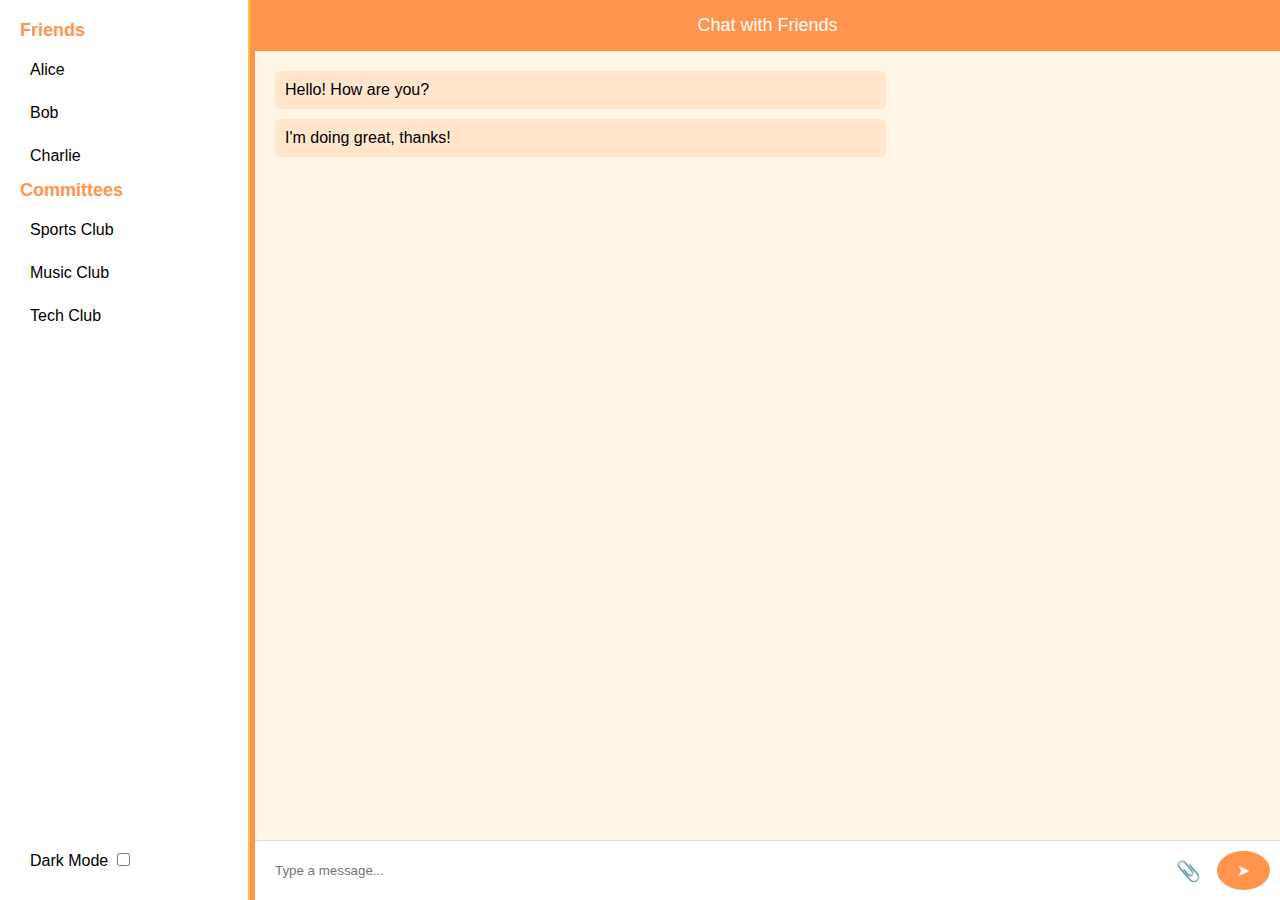
<file: website/frontend/chatpage/index.html>
<!DOCTYPE html>
<html lang="en">
<head>
  <meta charset="UTF-8">
  <meta name="viewport" content="width=device-width, initial-scale=1.0">
  <title>Discord-Like Interface with WhatsApp Features</title>
  <link rel="stylesheet" href="styles.css">
</head>
<body>
  <div class="container">
    <!-- Sidebar for friends and committees -->
    <div class="sidebar">
      <div class="section-title">Friends</div>
      <ul class="friends-list">
        <li class="friend-item">Alice</li>
        <li class="friend-item">Bob</li>
        <li class="friend-item">Charlie</li>
      </ul>
      <div class="section-title">Committees</div>
      <ul class="committees-list">
        <li class="committee-item">Sports Club</li>
        <li class="committee-item">Music Club</li>
        <li class="committee-item">Tech Club</li>
      </ul>
      <div class="dark-mode-toggle">
        <label for="dark-mode">Dark Mode</label>
        <input type="checkbox" id="dark-mode">
      </div>
    </div>

    <!-- Draggable Divider -->
    <div class="divider" id="divider"></div>

    <!-- Main chat area -->
    <div class="chat-area">
      <div class="chat-header">Chat with Friends</div>
      <div class="chat-box">
        <div class="message">Hello! How are you?</div>
        <div class="message">I'm doing great, thanks!</div>
      </div>
      <div class="chat-input">
        <input type="text" placeholder="Type a message..." id="message-input">
        <input type="file" id="file-input" style="display: none;">
        <button id="file-button">📎</button>
        <button id="send-button">➤</button>
      </div>
    </div>
  </div>

  <script src="scripts.js"></script>
</body>
</html>
</file>
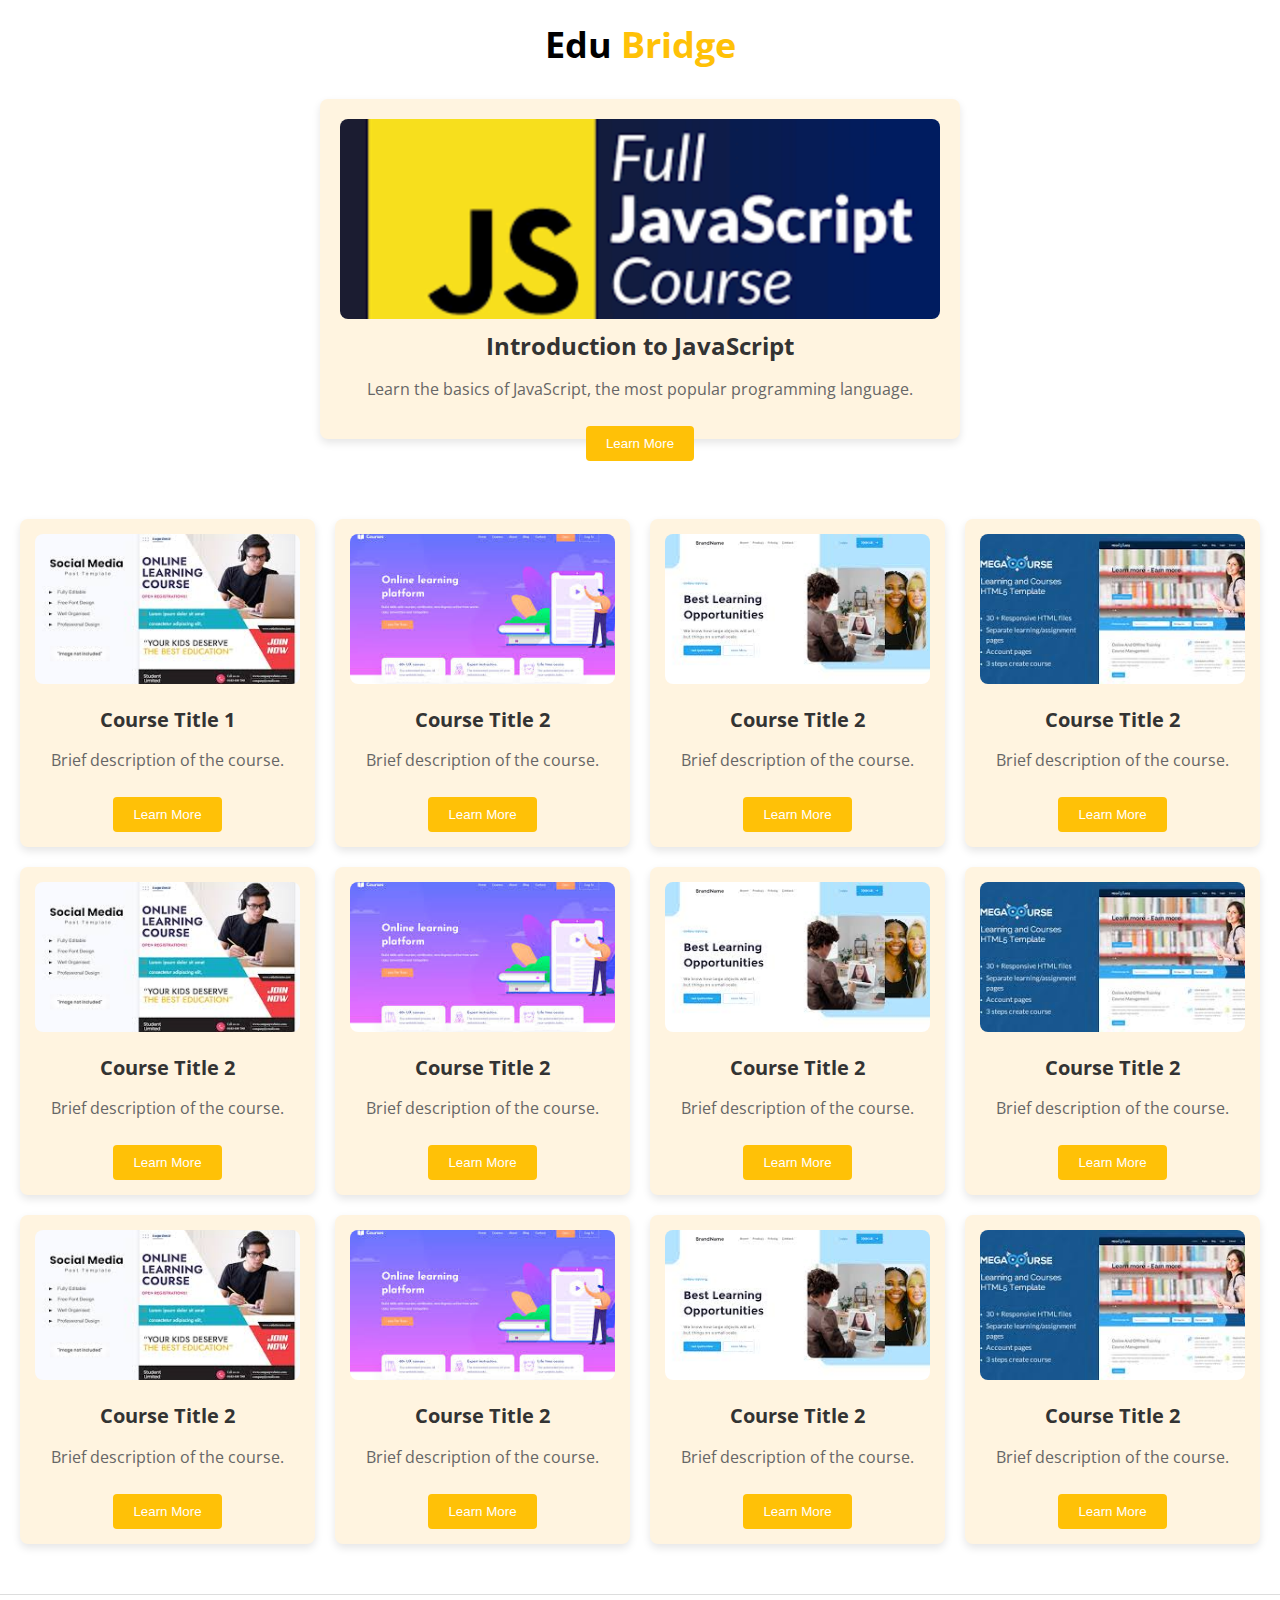
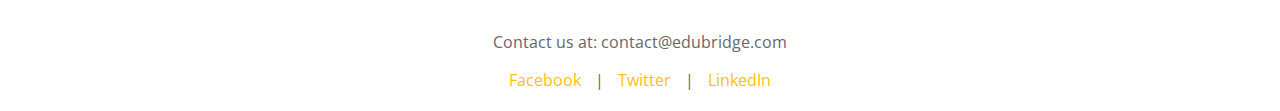
<file: website/frontend/coursepage/index.html>
<!DOCTYPE html>
<html lang="en">
<head>
    <meta charset="UTF-8">
    <meta http-equiv="X-UA-Compatible" content="IE=edge">
    <meta name="viewport" content="width=device-width, initial-scale=1.0">
    <title>Edu Bridge</title>
    <link href="https://fonts.googleapis.com/css2?family=Open+Sans:wght@300;400;600&display=swap" rel="stylesheet">
    <link rel="stylesheet" href="styles.css">
</head>
<body>
    <!-- Header Section -->
    <header class="header">
        <h1><span class="black">Edu</span> <span class="light-orange">Bridge</span></h1>
    </header>

    <!-- Hero Section: Trending Courses Carousel -->
    <section class="hero">
        <div class="trending-course-box" id="trendingCourseBox">
            <!-- Trending courses will be inserted here by JavaScript -->
        </div>
    </section>

    <!-- Course Section: Grid/List of Available Courses -->
    <section class="course-section">
        <div class="course-container">
            <!-- Add your course items here -->
            <div class="course-item">
                <img src="img1.jpeg" alt="Course 1">
                <h2>Course Title 1</h2>
                <p>Brief description of the course.</p>
                <button class="cta-button">Learn More</button>
            </div>
            <div class="course-item">
                <img src="img2.jpeg" alt="Course 2">
                <h2>Course Title 2</h2>
                <p>Brief description of the course.</p>
                <button class="cta-button">Learn More</button>
            </div>
            <div class="course-item">
                <img src="img3.jpeg" alt="Course 2">
                <h2>Course Title 2</h2>
                <p>Brief description of the course.</p>
                <button class="cta-button">Learn More</button>
            </div>
            <div class="course-item">
                <img src="img4.jpeg" alt="Course 2">
                <h2>Course Title 2</h2>
                <p>Brief description of the course.</p>
                <button class="cta-button">Learn More</button>
            </div>
            <div class="course-item">
                <img src="img1.jpeg" alt="Course 2">
                <h2>Course Title 2</h2>
                <p>Brief description of the course.</p>
                <button class="cta-button">Learn More</button>
            </div>
            <div class="course-item">
                <img src="img2.jpeg" alt="Course 2">
                <h2>Course Title 2</h2>
                <p>Brief description of the course.</p>
                <button class="cta-button">Learn More</button>
            </div>
            <div class="course-item">
                <img src="img3.jpeg" alt="Course 2">
                <h2>Course Title 2</h2>
                <p>Brief description of the course.</p>
                <button class="cta-button">Learn More</button>
            </div>
            <div class="course-item">
                <img src="img4.jpeg" alt="Course 2">
                <h2>Course Title 2</h2>
                <p>Brief description of the course.</p>
                <button class="cta-button">Learn More</button>
            </div>
            <div class="course-item">
                <img src="img1.jpeg" alt="Course 2">
                <h2>Course Title 2</h2>
                <p>Brief description of the course.</p>
                <button class="cta-button">Learn More</button>
            </div>
            <div class="course-item">
                <img src="img2.jpeg" alt="Course 2">
                <h2>Course Title 2</h2>
                <p>Brief description of the course.</p>
                <button class="cta-button">Learn More</button>
            </div>
            <div class="course-item">
                <img src="img3.jpeg" alt="Course 2">
                <h2>Course Title 2</h2>
                <p>Brief description of the course.</p>
                <button class="cta-button">Learn More</button>
            </div>
            <div class="course-item">
                <img src="img4.jpeg" alt="Course 2">
                <h2>Course Title 2</h2>
                <p>Brief description of the course.</p>
                <button class="cta-button">Learn More</button>
            </div>
            <!-- Add more course items as needed -->
        </div>
    </section>

    <!-- Footer Section -->
    <footer class="footer">
        <p>Contact us at: contact@edubridge.com</p>
        <div class="social-media">
            <a href="#">Facebook</a> | <a href="#">Twitter</a> | <a href="#">LinkedIn</a>
        </div>
    </footer>

    <script src="scripts.js"></script>
</body>
</html>
</file>
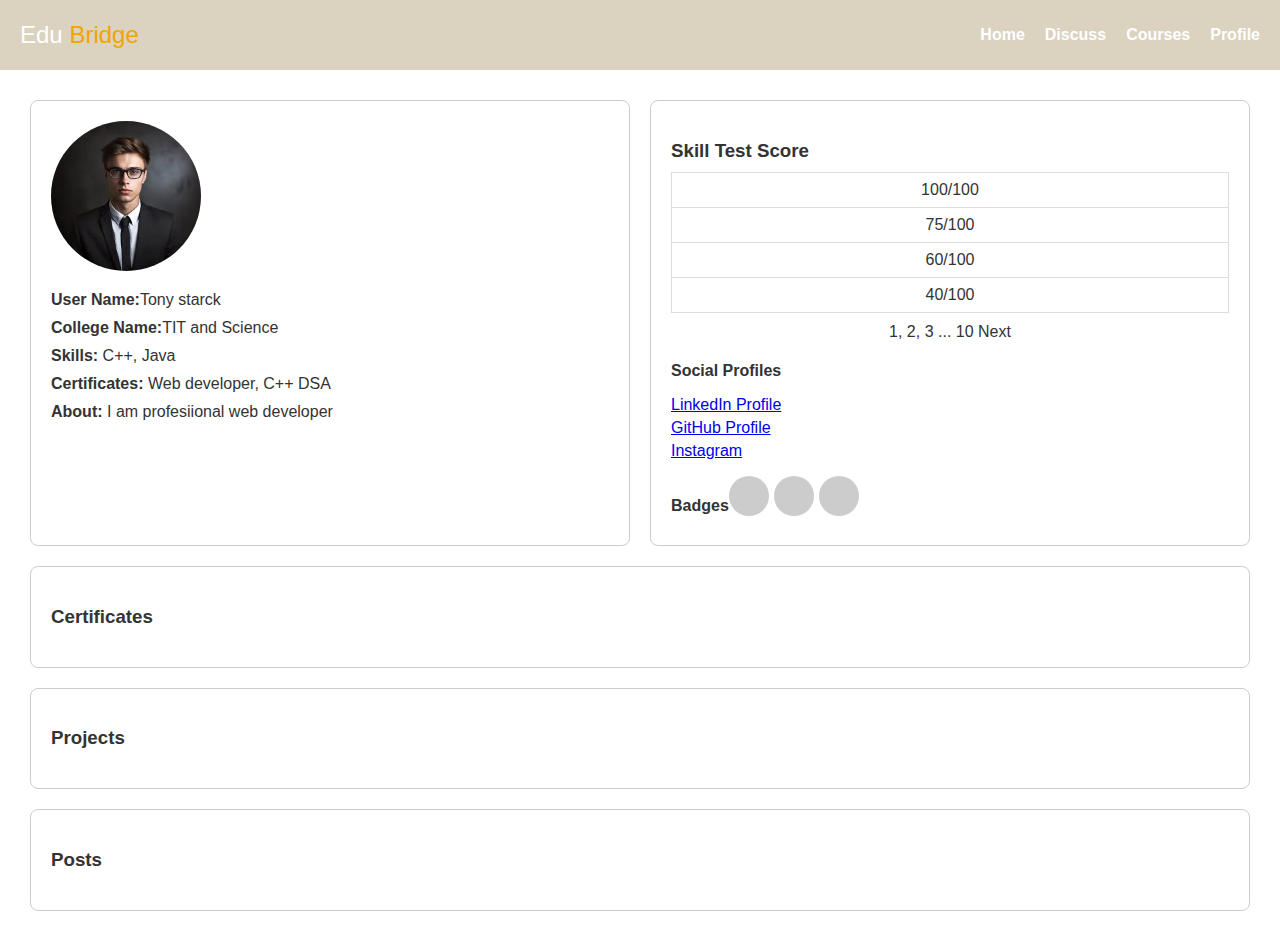
<file: website/frontend/profilepage/index.html>
<!DOCTYPE html>
<html lang="en">
<head>
    <meta charset="UTF-8">
    <meta name="viewport" content="width=device-width, initial-scale=1.0">
    <title>Edu Bridge Profile Page</title>
    <link rel="stylesheet" href="styles.css">
</head>
<body>
    <header>
        <div class="logo">Edu <span class="bridge">Bridge</span></div>
        <nav>
            <ul>
                <li><a href="#">Home</a></li>
                <li><a href="#">Discuss</a></li>
                <li><a href="#">Courses</a></li>
                <li><a href="#">Profile</a></li>
            </ul>
        </nav>
    </header>

    <main>
        <section class="profile">
            <div class="profile-info">
                <img src="dp.jpeg" alt="Profile Photo" class="profile-photo">
                <div class="details">
                    <p><strong>User Name:</strong>Tony starck</p>
                    <p><strong>College Name:</strong>TIT and Science</p>
                    <p><strong>Skills:</strong> C++, Java</p>
                    <p><strong>Certificates:</strong> Web developer, C++ DSA</p>
                    <p><strong>About:</strong> <span class="about">I am profesiional web developer</span></p>
                </div>
            </div>

            <div class="scores">
                <h3>Skill Test Score</h3>
                <table>
                    <tr><td>100/100</td></tr>
                    <tr><td>75/100</td></tr>
                    <tr><td>60/100</td></tr>
                    <tr><td>40/100</td></tr>
                </table>
                <div class="pagination">1, 2, 3 ... 10 Next</div>

                <div class="social-links">
                    <h4>Social Profiles</h4>
                    <ul>
                        <li><a href="#">LinkedIn Profile</a></li>
                        <li><a href="#">GitHub Profile</a></li>
                        <li><a href="#">Instagram</a></li>
                    </ul>
                </div>

                <div class="badges">
                    <h4>Badges</h4>
                    <!-- Badges placeholders -->
                    <div class="badge"></div>
                    <div class="badge"></div>
                    <div class="badge"></div>
                </div>
            </div>
        </section>

        <section class="certificates">
            <h3>Certificates</h3>
            <!-- Add certificate details here -->
        </section>

        <section class="projects">
            <h3>Projects</h3>
            <!-- Add project details here -->
        </section>

        <section class="posts">
            <h3>Posts</h3>
            <!-- Add post details here -->
        </section>
    </main>

    <script src="script.js"></script>
</body>
</html>
</file>
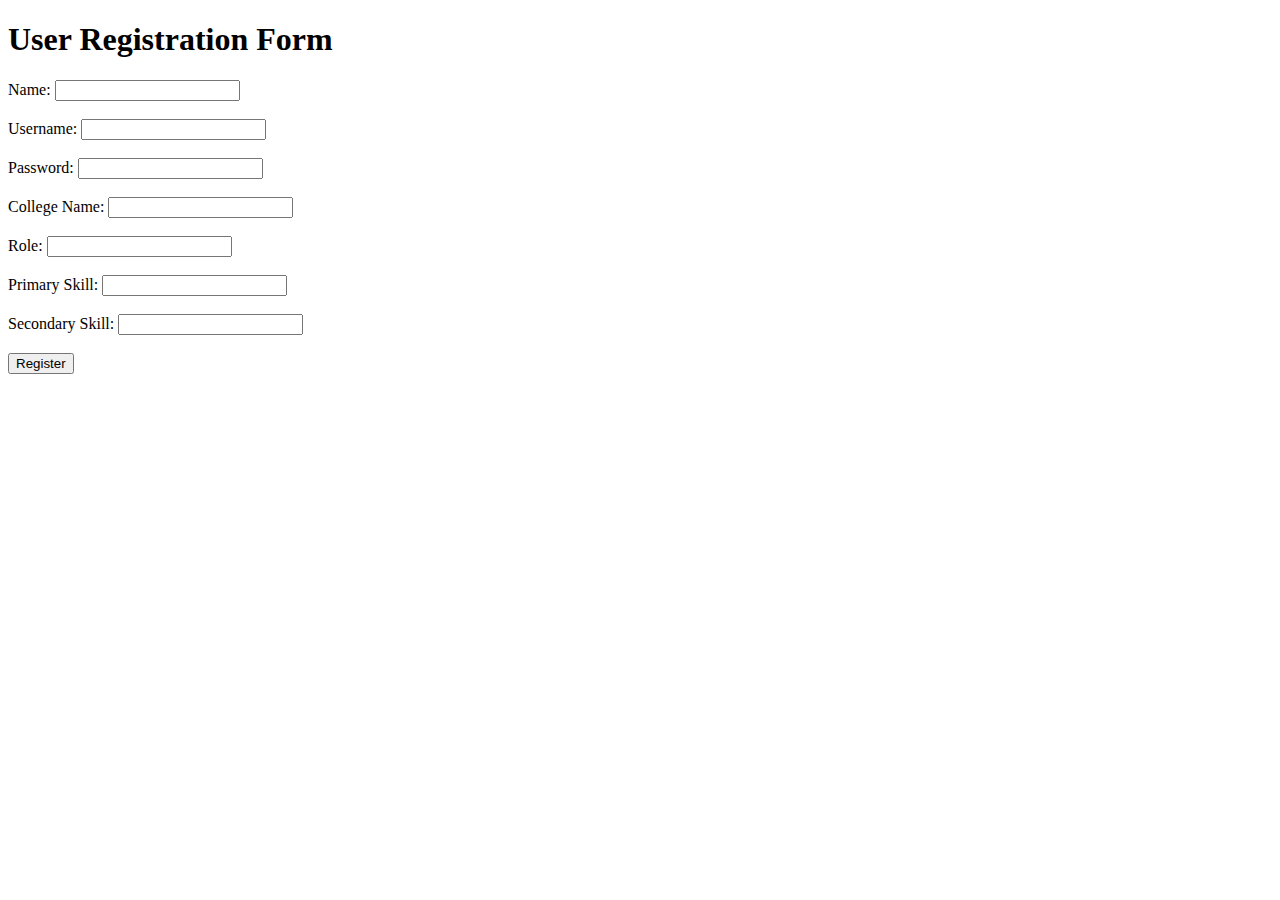
<file: website/microservice/edubridge/src/main/resources/static/index.html>
<!DOCTYPE html>
<html lang="en">
<head>
    <meta charset="UTF-8">
    <title>User Registration</title>
    <script>
        function showSuccessMessage(message) {
            const successMessage = document.getElementById('success-message');
            successMessage.textContent = message;
            successMessage.style.display = 'block';
        }
    </script>
</head>
<body>
    <h1>User Registration Form</h1>
    <form action="/users/add" method="post" onsubmit="showSuccessMessage('Your registration is done!');">
        <label for="name">Name:</label>
        <input type="text" id="name" name="name" required><br><br>

        <label for="username">Username:</label>
        <input type="text" id="username" name="username" required><br><br>

        <label for="password">Password:</label>
        <input type="password" id="password" name="password" required><br><br>

        <label for="collegeName">College Name:</label>
        <input type="text" id="collegeName" name="collegeName" required><br><br>

        <label for="role">Role:</label>
        <input type="text" id="role" name="role" required><br><br>

        <label for="primarySkill">Primary Skill:</label>
        <input type="text" id="primarySkill" name="primarySkill" required><br><br>

        <label for="secondarySkill">Secondary Skill:</label>
        <input type="text" id="secondarySkill" name="secondarySkill" required><br><br>

        <input type="submit" value="Register">
    </form>
    <div id="success-message" style="display:none; color: green; font-weight: bold;"></div>
</body>
</html>

<!-- http://localhost:8080
http://localhost:8080/edit.html
http://localhost:8080/search.html -->
</file>
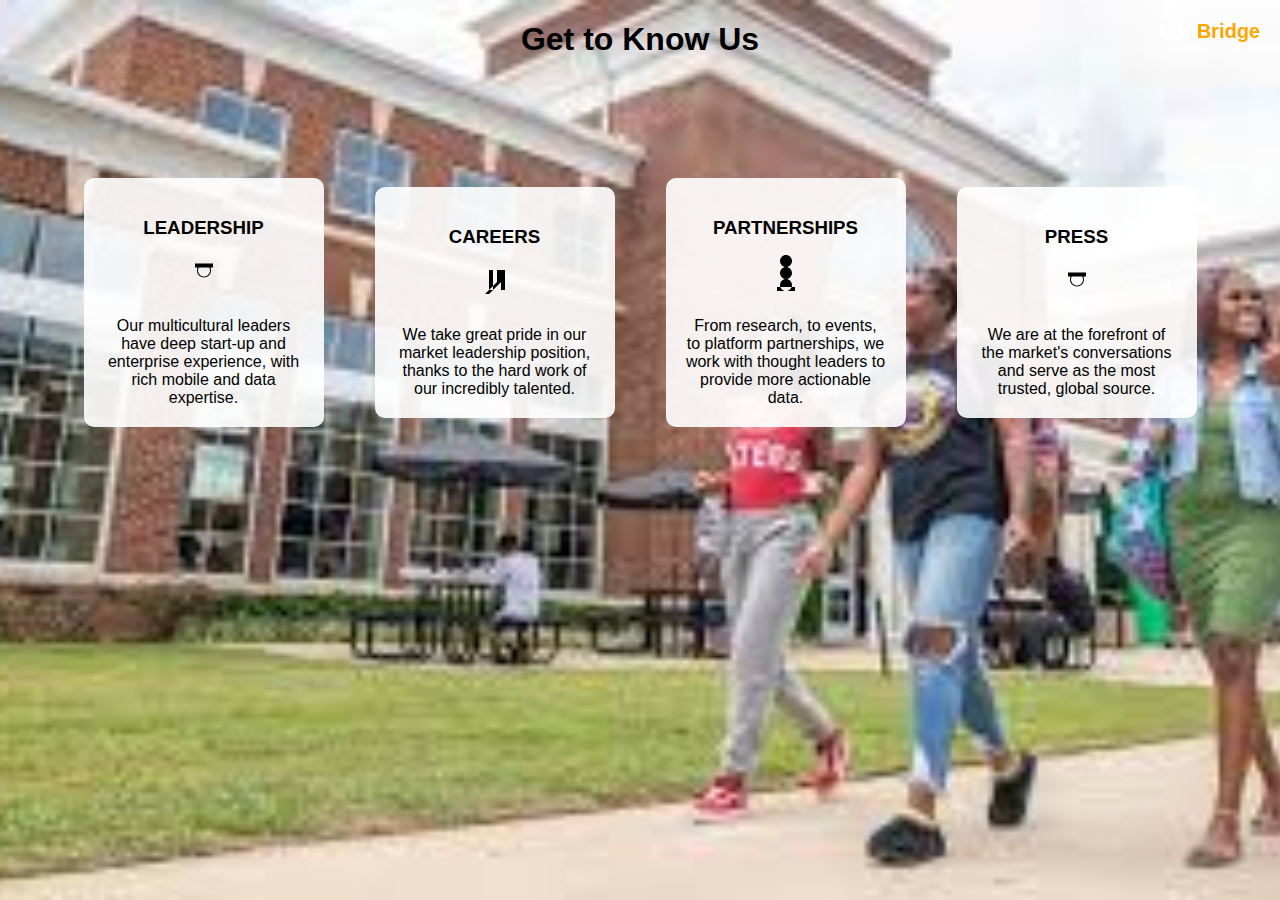
<file: website/frontend/aboutpage/ind.html>
<!DOCTYPE html>
<html>

<head>
    <meta charset="UTF-8">
    <meta name="viewport" content="width=device-width, initial-scale=1.0">
    <title>EduBridge</title>
    <link rel="stylesheet" href="sty.css">
</head>

<body>

    <div class="company-name">
        Edu<span>Bridge</span>
    </div>

    <h1>Get to Know Us</h1>

    <div class="container">
        <div class="section">
            <h3>LEADERSHIP</h3>
            <svg xmlns="http://www.w3.org/2000/svg" width="48" height="48" viewBox="0 0 48 48">
                <path
                    d="M24 14.5c-3.9 0-7 3.1-7 7s3.1 7 7 7 7-3.1 7-7-3.1-7-7-7zm0 13c-3.3 0-6-2.7-6-6s2.7-6 6-6 6 2.7 6 6-2.7 6-6 6zm-9-9h18v-4h-18v4z"
                    fill="black"></path>
            </svg>
            <p>Our multicultural leaders have deep start-up and enterprise experience, with rich mobile and data
                expertise.</p>
        </div>
        <div class="section">
            <h3>CAREERS</h3>
            <svg xmlns="http://www.w3.org/2000/svg" width="48" height="48" viewBox="0 0 48 48">
                <path d="M18 36l12-12v-12h-4v12l-12 12h4v-12zm0-24h4v20h-4v-20zm12 0h4v20h-4v-20z" fill="black"></path>
            </svg>
            <p>We take great pride in our market leadership position, thanks to the hard work of our incredibly
                talented.</p>
        </div>
        <div class="section">
            <h3>PARTNERSHIPS</h3>
            <svg xmlns="http://www.w3.org/2000/svg" width="48" height="48" viewBox="0 0 48 48">
                <path
                    d="M24 18c-3.3 0-6-2.7-6-6s2.7-6 6-6 6 2.7 6 6-2.7 6-6 6zm0 12c-3.3 0-6-2.7-6-6s2.7-6 6-6 6 2.7 6 6-2.7 6-6 6zm0 12c-3.3 0-6-2.7-6-6s2.7-6 6-6 6 2.7 6 6-2.7 6-6 6zm-9 0h18v-4h-18v4z"
                    fill="black"></path>
            </svg>
            <p>From research, to events, to platform partnerships, we work with thought leaders to provide more
                actionable data.</p>
        </div>
        <div class="section">
            <h3>PRESS</h3>
            <svg xmlns="http://www.w3.org/2000/svg" width="48" height="48" viewBox="0 0 48 48">
                <path
                    d="M24 14.5c-3.9 0-7 3.1-7 7s3.1 7 7 7 7-3.1 7-7-3.1-7-7-7zm0 13c-3.3 0-6-2.7-6-6s2.7-6 6-6 6 2.7 6 6-2.7 6-6 6zm-9-9h18v-4h-18v4z"
                    fill="black"></path>
            </svg>
            <p>We are at the forefront of the market's conversations and serve as the most trusted, global source.</p>
        </div>
    </div>

</body>

</html>
</file>
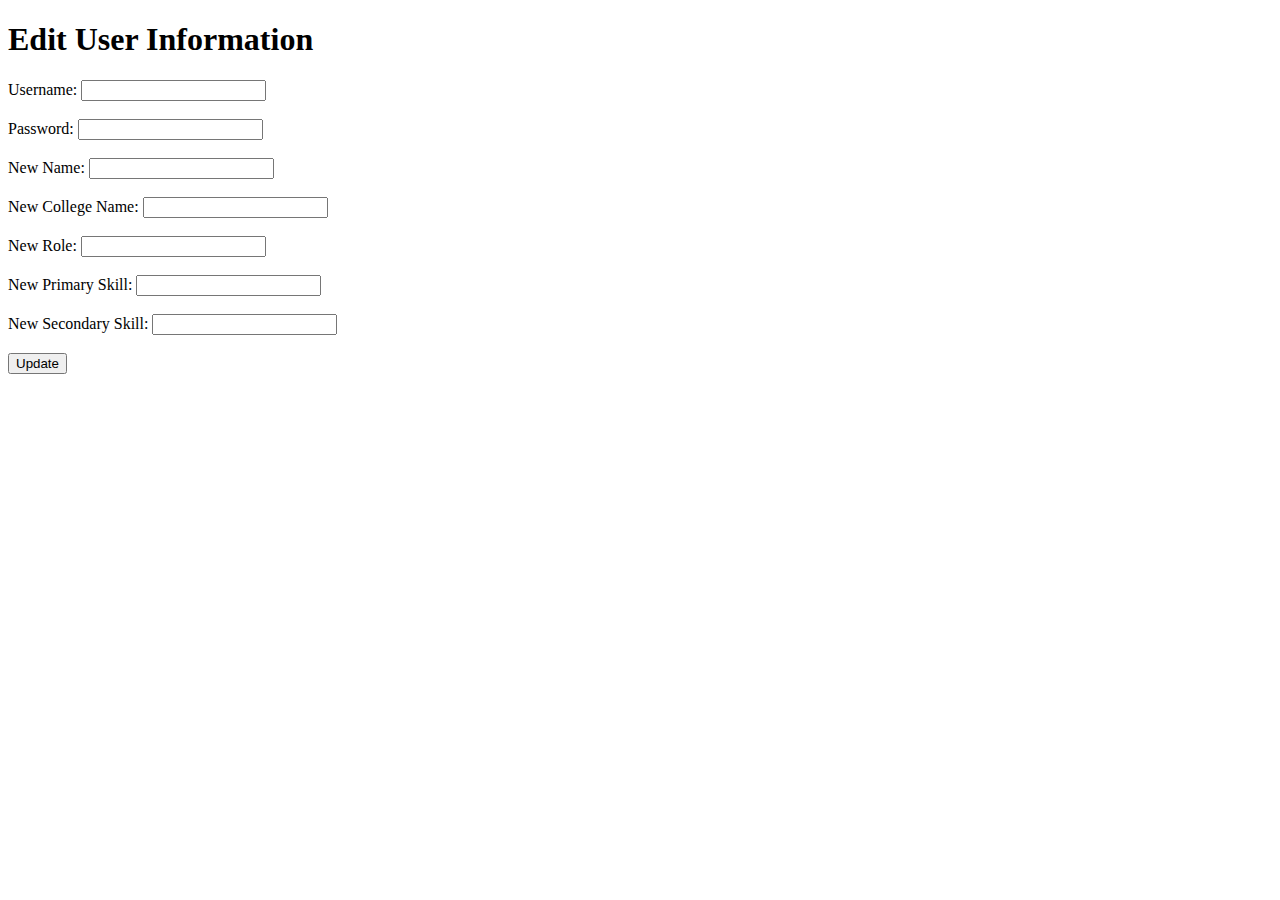
<file: website/microservice/edubridge/src/main/resources/static/edit.html>
<!DOCTYPE html>
<html lang="en">
<head>
    <meta charset="UTF-8">
    <title>Edit User</title>
</head>
<body>
    <h1>Edit User Information</h1>
    <form action="/users/edit" method="post">
        <label for="username">Username:</label>
        <input type="text" id="username" name="username" required><br><br>

        <label for="password">Password:</label>
        <input type="password" id="password" name="password" required><br><br>

        <label for="name">New Name:</label>
        <input type="text" id="name" name="name"><br><br>

        <label for="collegeName">New College Name:</label>
        <input type="text" id="collegeName" name="collegeName"><br><br>

        <label for="role">New Role:</label>
        <input type="text" id="role" name="role"><br><br>

        <label for="primarySkill">New Primary Skill:</label>
        <input type="text" id="primarySkill" name="primarySkill"><br><br>

        <label for="secondarySkill">New Secondary Skill:</label>
        <input type="text" id="secondarySkill" name="secondarySkill"><br><br>

        <input type="submit" value="Update">
    </form>
</body>
</html>
</file>
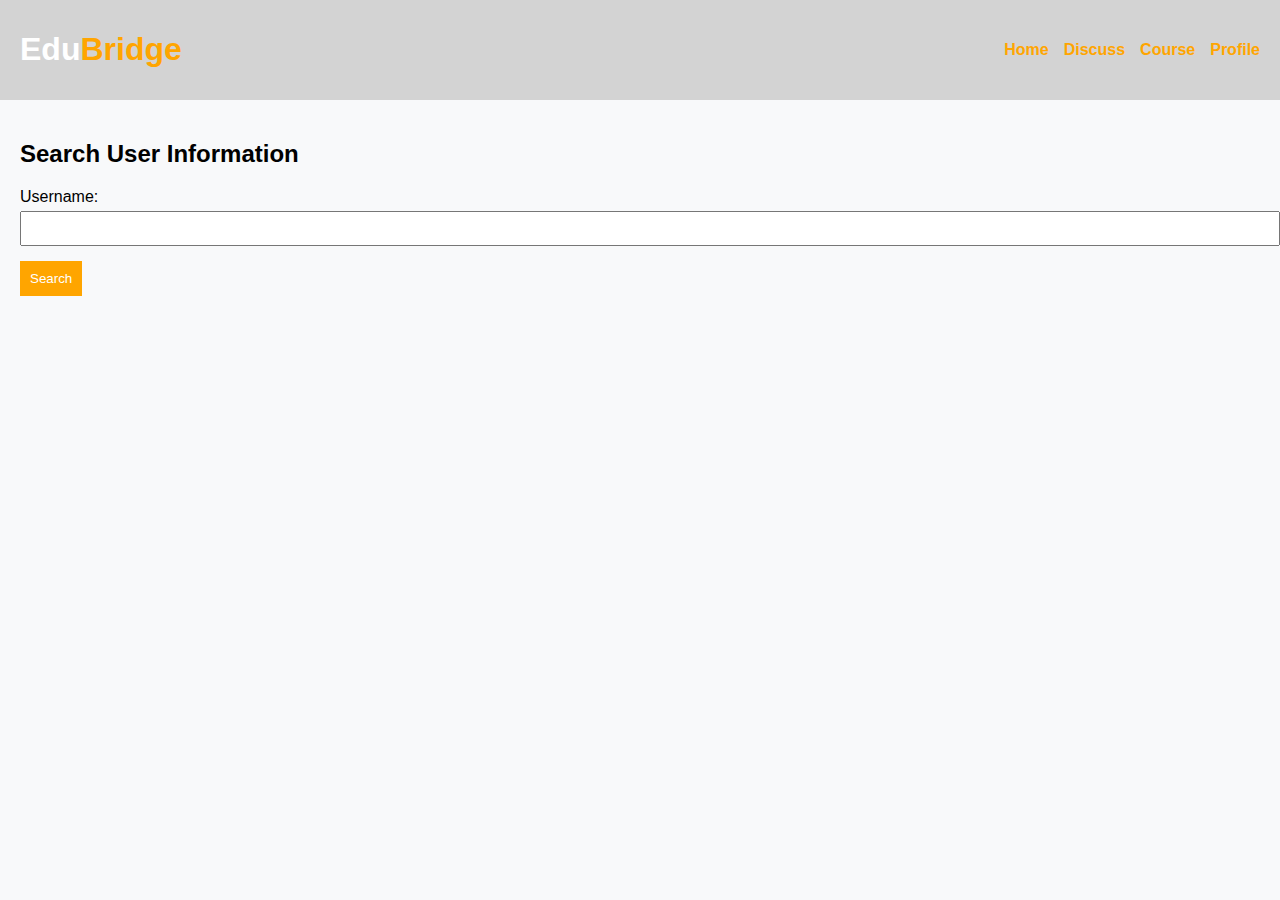
<file: website/microservice/edubridge/src/main/resources/static/search.html>
<!-- <!DOCTYPE html>
<html lang="en">
<head>
    <meta charset="UTF-8">
    <meta name="viewport" content="width=device-width, initial-scale=1.0">
    <title>Search User</title>

    <link href="https://stackpath.bootstrapcdn.com/bootstrap/4.5.2/css/bootstrap.min.css" rel="stylesheet">
</head>
<body>
    <div class="container mt-5">
        <h2 class="text-center">Search User Information</h2>
        <form action="/users/search" method="get" class="mt-4">
            <div class="form-group">
                <label for="username">Username:</label>
                <input type="text" class="form-control" id="username" name="username" required>
            </div>
            <button type="submit" class="btn btn-primary btn-block">Search</button>
        </form>

        <div id="searchResults" class="mt-4"></div>
    </div>

    <script src="https://code.jquery.com/jquery-3.5.1.slim.min.js"></script>
    <script src="https://cdn.jsdelivr.net/npm/@popperjs/core@2.9.3/dist/umd/popper.min.js"></script>
    <script src="https://stackpath.bootstrapcdn.com/bootstrap/4.5.2/js/bootstrap.min.js"></script>
</body>
</html> -->

<!-- <!DOCTYPE html>
<html lang="en">
<head>
    <meta charset="UTF-8">
    <meta name="viewport" content="width=device-width, initial-scale=1.0">
    <title>Search User</title>
    <link href="https://stackpath.bootstrapcdn.com/bootstrap/4.5.2/css/bootstrap.min.css" rel="stylesheet">
    <script src="https://code.jquery.com/jquery-3.5.1.min.js"></script>
</head>
<body>
    <div class="container mt-5">
        <h2 class="text-center">Search User Information</h2>
        <form id="searchForm" class="mt-4">
            <div class="form-group">
                <label for="username">Username:</label>
                <input type="text" class="form-control" id="username" name="username" required>
            </div>
            <button type="submit" class="btn btn-primary btn-block">Search</button>
        </form>

        <div id="searchResults" class="mt-4"></div>
    </div>

    <script>
        $(document).ready(function() {
            $('#searchForm').on('submit', function(event) {
                event.preventDefault();
                var username = $('#username').val();
                $.ajax({
                    url: '/users/search',
                    type: 'GET',
                    data: { username: username },
                    success: function(data) {
                        var resultHtml = `
                            <h3>User Information</h3>
                            <p><strong>Username:</strong> ${data.username}</p>
                            <p><strong>Name:</strong> ${data.name}</p>
                            <p><strong>College:</strong> ${data.collegeName}</p>
                            <p><strong>Role:</strong> ${data.role}</p>
                            <p><strong>Primary Skill:</strong> ${data.primarySkill}</p>
                            <p><strong>Secondary Skill:</strong> ${data.secondarySkill}</p>
                        `;
                        $('#searchResults').html(resultHtml);
                    },
                    error: function(xhr, status, error) {
                        $('#searchResults').html('<p>User not found</p>');
                    }
                });
            });
        });
    </script>
    <script src="https://cdn.jsdelivr.net/npm/@popperjs/core@2.9.3/dist/umd/popper.min.js"></script>
    <script src="https://stackpath.bootstrapcdn.com/bootstrap/4.5.2/js/bootstrap.min.js"></script>
</body>
</html> -->
<!-- <!DOCTYPE html>
<html lang="en">
<head>
    <meta charset="UTF-8">
    <meta name="viewport" content="width=device-width, initial-scale=1.0">
    <title>Search User</title>
    <link href="https://stackpath.bootstrapcdn.com/bootstrap/4.5.2/css/bootstrap.min.css" rel="stylesheet">
    <script src="https://code.jquery.com/jquery-3.5.1.min.js"></script>
    <style>
        body {
            background-color: #f8f9fa;
        }
        .header-box {
            background-color: #d3d3d3; /* Light grey background for header */
            padding: 10px 20px;
            color: #fff;
        }
        .header-box h1 {
            color: #fff;
            display: inline;
            margin-right: 10px;
        }
        .header-box .company-name span {
            color: #ffa500; /* Orange color for 'Bridge' */
        }
        .navbar-nav .nav-link {
            color: #ffa500; /* Orange color for navigation links */
        }
        .search-results {
            color: #333; /* Dark text color for readability */
        }
        .btn-primary {
            background-color: #ffa500; /* Orange button color */
            border-color: #ffa500;
        }
    </style>
</head>
<body>
    <div class="header-box d-flex justify-content-between align-items-center">
        <h1>Edu<span class="company-name">Bridge</span></h1>
        <div>
            <a href="#" class="btn btn-link">Home</a>
            <a href="#" class="btn btn-link">Discuss</a>
            <a href="#" class="btn btn-link">Course</a>
            <a href="#" class="btn btn-link">Profile</a>
        </div>
    </div>

    <div class="container mt-5">
        <h2 class="text-center">Search User Information</h2>
        <form id="searchForm" class="mt-4">
            <div class="form-group">
                <label for="username">Username:</label>
                <input type="text" class="form-control" id="username" name="username" required>
            </div>
            <button type="submit" class="btn btn-primary btn-block">Search</button>
        </form>

        <div id="searchResults" class="mt-4 search-results"></div>
    </div>

    <script>
        $(document).ready(function() {
            $('#searchForm').on('submit', function(event) {
                event.preventDefault();
                var username = $('#username').val();
                $.ajax({
                    url: '/users/search',
                    type: 'GET',
                    data: { username: username },
                    success: function(data) {
                        var resultHtml = `
                            <h3>User Information</h3>
                            <p><strong>Username:</strong> ${data.username}</p>
                            <p><strong>Name:</strong> ${data.name}</p>
                            <p><strong>College:</strong> ${data.collegeName}</p>
                            <p><strong>Role:</strong> ${data.role}</p>
                            <p><strong>Primary Skill:</strong> ${data.primarySkill}</p>
                            <p><strong>Secondary Skill:</strong> ${data.secondarySkill}</p>
                        `;
                        $('#searchResults').html(resultHtml);
                    },
                    error: function(xhr, status, error) {
                        $('#searchResults').html('<p>User not found</p>');
                    }
                });
            });
        });
    </script>
    <script src="https://cdn.jsdelivr.net/npm/@popperjs/core@2.9.3/dist/umd/popper.min.js"></script>
    <script src="https://stackpath.bootstrapcdn.com/bootstrap/4.5.2/js/bootstrap.min.js"></script>
</body>
</html> -->


<!DOCTYPE html>
<html lang="en">
<head>
    <meta charset="UTF-8">
    <meta name="viewport" content="width=device-width, initial-scale=1.0">
    <title>Search User</title>
    <link rel="stylesheet" href="styles.css">
</head>
<body>
    <div class="header-box">
        <h1>Edu<span class="company-name">Bridge</span></h1>
        <div class="nav-links">
            <a href="#" class="nav-link">Home</a>
            <a href="#" class="nav-link">Discuss</a>
            <a href="#" class="nav-link">Course</a>
            <a href="#" class="nav-link">Profile</a>
        </div>
    </div>

    <div class="container">
        <h2 class="text-center">Search User Information</h2>
        <form id="searchForm">
            <div class="form-group">
                <label for="username">Username:</label>
                <input type="text" class="form-control" id="username" name="username" required>
            </div>
            <button type="submit" class="btn-primary btn-block">Search</button>
        </form>

        <!-- This div will display search results -->
        <div id="searchResults" class="mt-4 search-results"></div>
    </div>
    <script src="scripts.js"></script>
</body>
</html>
</file>
<file: website/frontend/chatpage/styles.css>
/* styles.css */

body {
    font-family: Arial, sans-serif;
    margin: 0;
    padding: 0;
    background-color: #fff5e6; /* Light orange background */
    transition: background-color 0.3s, color 0.3s;
  }
  
  .container {
    display: flex;
    height: 100vh;
    width: 100%;
  }
  
  .sidebar {
    width: 250px;
    background-color: #fff; /* White background for sidebar */
    border-right: 2px solid #ffc04c; /* Light orange border */
    padding: 20px;
    box-sizing: border-box;
    display: flex;
    flex-direction: column;
    justify-content: space-between;
  }
  
  .section-title {
    font-size: 18px;
    font-weight: bold;
    margin-bottom: 10px;
    color: #ff944d; /* Light orange color for titles */
  }
  
  ul {
    list-style-type: none;
    padding: 0;
    margin: 0;
  }
  
  .friend-item, .committee-item {
    padding: 10px;
    border-radius: 5px;
    margin-bottom: 5px;
    cursor: pointer;
    transition: background-color 0.3s ease;
  }
  
  .friend-item:hover, .committee-item:hover {
    background-color: #ffe6cc; /* Slightly darker orange on hover */
  }
  
  .divider {
    width: 5px;
    background-color: #ff944d; /* Light orange divider */
    cursor: ew-resize;
  }
  
  .chat-area {
    flex: 1;
    display: flex;
    flex-direction: column;
    background-color: #fff; /* White background for chat area */
  }
  
  .chat-header {
    background-color: #ff944d; /* Light orange header */
    color: white;
    padding: 15px;
    font-size: 18px;
    text-align: center;
  }
  
  .chat-box {
    flex: 1;
    padding: 20px;
    overflow-y: auto;
    background-color: #fff5e6; /* Light orange background for chat */
  }
  
  .message {
    padding: 10px;
    margin-bottom: 10px;
    background-color: #ffe6cc; /* Slightly darker orange for messages */
    border-radius: 5px;
    max-width: 60%;
  }
  
  .chat-input {
    display: flex;
    align-items: center;
    border-top: 1px solid #ddd;
    padding: 10px;
    background-color: #fff; /* White background for input */
  }
  
  #message-input {
    flex: 1;
    padding: 10px;
    border: none;
    border-radius: 5px;
    margin-right: 10px;
  }
  
  #file-button {
    margin-right: 10px;
    background-color: transparent;
    border: none;
    font-size: 20px;
    cursor: pointer;
  }
  
  #send-button {
    padding: 10px 20px;
    background-color: #ff944d; /* Light orange send button */
    color: white;
    border: none;
    border-radius: 50%;
    cursor: pointer;
    font-size: 16px;
    transition: background-color 0.3s ease;
  }
  
  #send-button:hover {
    background-color: #ff8000; /* Darker orange on hover */
  }
  
  .dark-mode-toggle {
    margin-top: auto;
    padding: 10px;
  }
  
  body.dark-mode {
    background-color: #333;
    color: white;
  }
  
  body.dark-mode .sidebar {
    background-color: #444;
    border-right: 2px solid #222;
  }
  
  body.dark-mode .chat-area {
    background-color: #555;
  }
  
  body.dark-mode .chat-header {
    background-color: #222;
  }
  
  body.dark-mode .message {
    background-color: #666;
  }
</file>
<file: website/frontend/coursepage/styles.css>
body {
    font-family: 'Open Sans', sans-serif;
    margin: 0;
    padding: 0;
    background-color: #FFFFFF;
    color: #333;
}

.header {
    background-color: #FFFFFF;
    padding: 20px;
    text-align: center;
}

.header h1 {
    font-size: 36px;
    margin: 0;
}

.header .black {
    color: #000000;
}

.header .light-orange {
    color: #FFC107;
}

.hero {
    padding: 10px 10px;
    text-align: center;
    background-color: #FFFFFF;
}

.trending-course-box {
    width: 80%;
    height: 10%;
    max-height: 300px;
    max-width: 600px; /* Maximum width for trending course box */
    margin: 0 auto;
    background-color: #FFF4E0;
    padding: 20px;
    border-radius: 8px;
    box-shadow: 0 4px 8px rgba(0, 0, 0, 0.1);
    position: relative;
}

.trending-course-box img {
    width: 100%;
    max-width: 100%; /* Ensures the image doesn't exceed the box width */
    height: 200px; /* Fixed height for the image */
    object-fit: cover; /* Maintains aspect ratio and covers the area */
    border-radius: 8px;
    display: block;
}

.trending-course-box h2 {
    font-size: 24px;
    color: #333;
    margin: 10px 0;
}

.trending-course-box p {
    font-size: 16px;
    color: #666;
}

.cta-button {
    background-color: #FFC107;
    color: #FFFFFF;
    padding: 10px 20px;
    border: none;
    border-radius: 4px;
    cursor: pointer;
    margin-top: 10px;
}

.cta-button:hover {
    background-color: #e0a800;
}

.course-section {
    padding: 50px 20px;
}

.course-container {
    display: grid;
    grid-template-columns: repeat(auto-fill, minmax(250px, 1fr));
    gap: 20px;
    margin-top: 20px;
}

.course-item {
    background-color: #FFF4E0;
    padding: 15px;
    border-radius: 8px;
    text-align: center;
    box-shadow: 0 4px 8px rgba(0, 0, 0, 0.1);
}

.course-item img {
    width: 100%;
    height: 150px; /* Fixed height for course images */
    object-fit: cover; /* Maintains aspect ratio and covers the area */
    border-radius: 8px;
}

.course-item h2 {
    font-size: 20px;
    color: #333;
}

.course-item p {
    font-size: 16px;
    color: #666;
}

.footer {
    padding: 20px;
    text-align: center;
    background-color: #FFFFFF;
    color: #666;
    border-top: 1px solid #ddd;
}

.footer .social-media a {
    color: #FFC107;
    text-decoration: none;
    margin: 0 10px;
}
</file>
<file: website/frontend/profilepage/styles.css>
/* styles.css */
body {
    font-family: Arial, sans-serif;
    background-color: #fff;
    color: #333;
    margin: 0;
    padding: 0;
}

header {
    display: flex;
    justify-content: space-between;
    align-items: center;
    background-color: #dbd2bf;
    padding: 10px 20px;
}

.logo {
    font-size: 24px;
    color: #fff;
}

.bridge {
    color: #f0a500;
}

nav ul {
    list-style: none;
    padding: 0;
    display: flex;
}

nav ul li {
    margin-left: 20px;
}

nav ul li a {
    text-decoration: none;
    color: #fff;
    font-weight: bold;
}

main {
    display: flex;
    flex-wrap: wrap;
    padding: 20px;
}

.profile {
    display: flex;
    flex-wrap: wrap;
    width: 100%;
}

.profile-info, .scores {
    flex: 1;
    min-width: 300px;
    margin: 10px;
    padding: 20px;
    border: 1px solid #ccc;
    border-radius: 8px;
}

.profile-photo {
    width: 150px;
    height: 150px;
    border-radius: 50%;
    display: block;
    margin-bottom: 20px;
}

.details p {
    margin: 10px 0;
}

.scores h3, .social-links h4, .badges h4 {
    margin-bottom: 10px;
}

table {
    width: 100%;
    border-collapse: collapse;
    margin-bottom: 10px;
}

table tr td {
    padding: 8px;
    text-align: center;
    border: 1px solid #ddd;
}

.pagination {
    text-align: center;
    margin-bottom: 10px;
}

.social-links ul {
    list-style: none;
    padding: 0;
}

.social-links ul li {
    margin: 5px 0;
}

.badges {
    display: flex;
}

.badge {
    width: 40px;
    height: 40px;
    background-color: #ccc;
    border-radius: 50%;
    margin-right: 5px;
}

.certificates, .projects, .posts {
    width: 100%;
    margin: 10px;
    padding: 20px;
    border: 1px solid #ccc;
    border-radius: 8px;
}

@media (max-width: 768px) {
    .profile {
        flex-direction: column;
    }

    .profile-info, .scores, .certificates, .projects, .posts {
        width: 100%;
        margin: 5px 0;
    }
}
</file>
<file: website/frontend/aboutpage/sty.css>
body {
    background-image: url('images.jpeg');
    /* Ensure the image is correctly referenced */
    background-size: cover;
    /* This will make the image cover the entire background */
    background-position: center;
    /* Center the background image */
    background-attachment: fixed;
    /* Keeps the background image fixed while scrolling */
    color: black;
    /* Text color */
    font-family: Arial, sans-serif;
    /* Font style */
}

.container {
    display: flex;
    justify-content: space-around;
    align-items: center;
    flex-wrap: wrap;
    padding: 50px;
}

.section {
    text-align: center;
    padding: 20px;
    margin: 20px;
    background-color: rgba(255, 255, 255, 0.9);
    /* Semi-transparent white background for sections */
    border-radius: 10px;
    width: 200px;
}

.section h3 {
    margin-bottom: 10px;
    color: black;
}

.section p {
    margin-bottom: 0;
    color: black;
}

.company-name {
    position: fixed;
    top: 20px;
    right: 20px;
    font-size: 20px;
    font-weight: bold;
    color: white;
}

.company-name span {
    color: #FFA500;
    /* Light orange */
}

h1 {
    text-align: center;
    margin-bottom: 50px;
    color: black;
}
</file>
<file: website/microservice/edubridge/src/main/resources/static/styles.css>
body {
    background-color: #f8f9fa;
    font-family: Arial, sans-serif;
    margin: 0;
    padding: 0;
}

.header-box {
    background-color: #d3d3d3; /* Light grey background for header */
    padding: 10px 20px;
    color: #fff;
    display: flex;
    justify-content: space-between;
    align-items: center;
}

.header-box h1 {
    color: #fff;
    display: inline;
    margin-right: 10px;
}

.header-box .company-name {
    color: #ffa500; /* Orange color for 'Bridge' */
}

.nav-links {
    display: flex;
    gap: 15px;
}

.nav-link {
    color: #ffa500; /* Orange color for navigation links */
    text-decoration: none;
    font-weight: bold;
}

.nav-link:hover {
    text-decoration: underline;
}

.container {
    padding: 20px;
}

.form-group {
    margin-bottom: 15px;
}

.form-control {
    width: 100%;
    padding: 8px;
    margin-top: 5px;
}

.btn-primary {
    background-color: #ffa500; /* Orange button color */
    border: none;
    color: #fff;
    padding: 10px;
    cursor: pointer;
}

.btn-primary:hover {
    background-color: #e59400; /* Slightly darker orange on hover */
}

.search-results {
    color: #333; /* Dark text color for readability */
}
</file>
